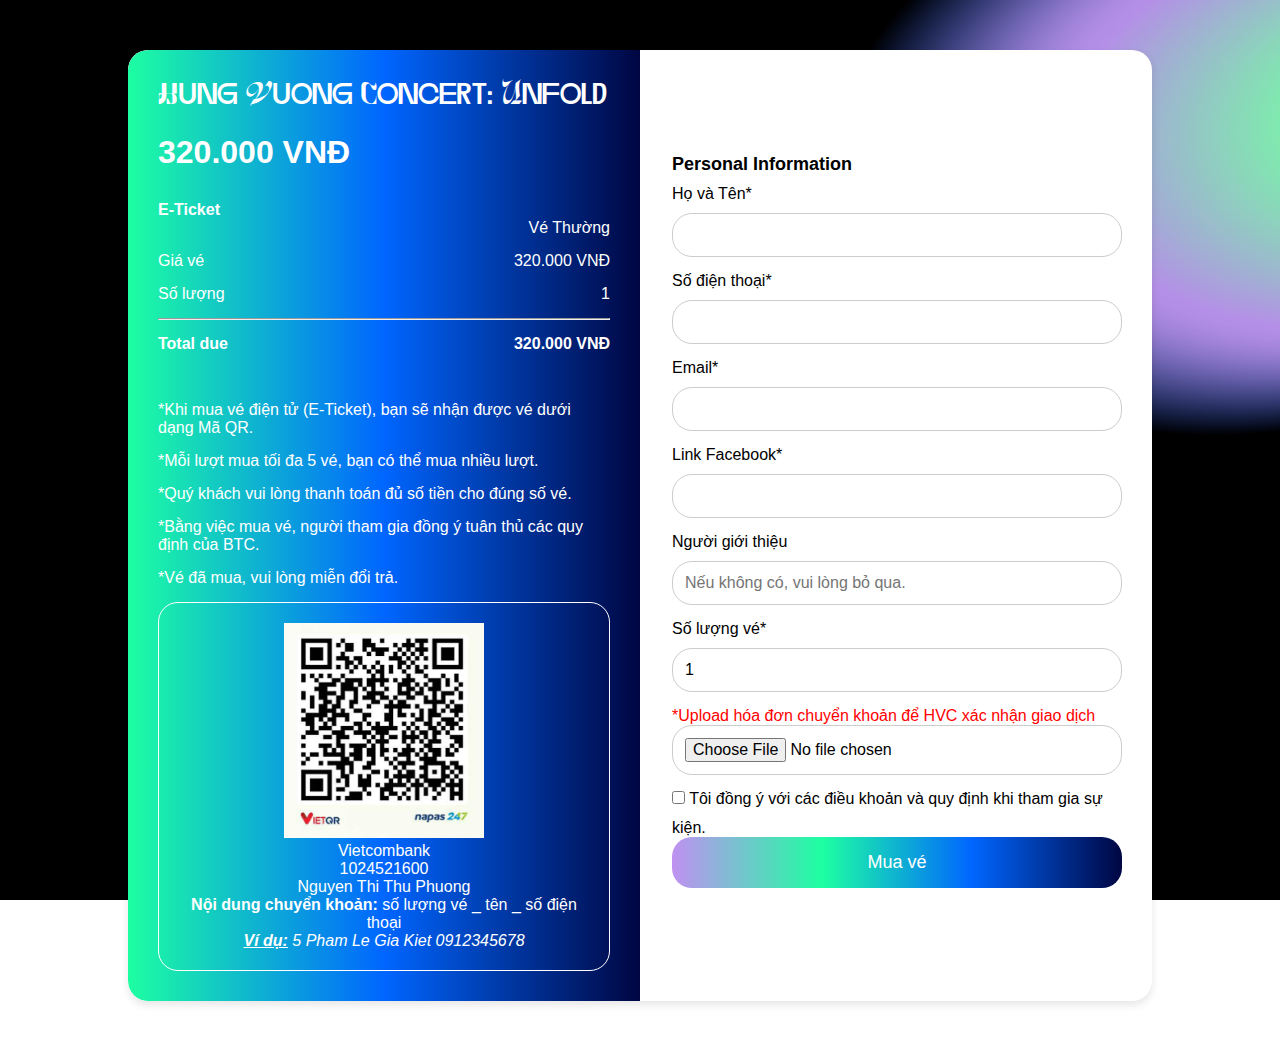
<file: eticket-form.html>
<!DOCTYPE html>
<html lang="en">

<head>
    <meta charset="UTF-8">
    <meta name="viewport" content="width=device-width, initial-scale=1.0">
    <title>E-Ticket Payment Form</title>
    <link rel="stylesheet" href="style/payment.css?v=1.0">
</head>

<body
    style="background: url('./images/kv/hvc-ticket.webp') no-repeat fixed; background-size: cover; background-position: center top; ">
    <div class="container">
        <div class="data-display">
            <h2>Hung Vuong Concert: Unfold</h2>
            <p class="amount">320.000 VNĐ</p>
            <div class="details">
                <p><strong>E-Ticket</strong><br>Vé Thường</p>
                <p>Giá vé <span id="subtotal"></span></p>
                <p>Số lượng <span id="quantity-display">1</span></p> <!-- Changed this element to display quantity -->
                <hr>
                <p class="total">Total due <span id="total-due"></span></p>
                <br>
                <p>*Khi mua vé điện tử (E-Ticket), bạn sẽ nhận được vé dưới dạng Mã QR.</p>
                <p>*Mỗi lượt mua tối đa 5 vé, bạn có thể mua nhiều lượt.
                </p>
                <p>*Quý khách vui lòng thanh toán đủ số tiền cho đúng số vé.</p>
                <p>*Bằng việc mua vé, người tham gia đồng ý tuân thủ các quy định của BTC.</p>
                <p>*Vé đã mua, vui lòng miễn đổi trả.</p>
            </div>
            <div class="banking-detail">
                <img src="./images/bankqr.webp" style="width: 200px; height: auto;">
                <p>Vietcombank</p>
                <p>1024521600</p>
                <p>Nguyen Thi Thu Phuong</p>
                <p><strong>Nội dung chuyển khoản: </strong>số lượng vé _ tên _ số điện thoại</p>
                <p><i><strong><u>Ví dụ:</u></strong> 5 Pham Le Gia Kiet 0912345678</i></p>
            </div>

        </div>

        <div class="form-section">
            <form id="form" method="POST"
                action="https://script.google.com/macros/s/AKfycbzb2C4R9DwJUEAkvFLtqO9rxmSL2OFQyjl0-v1euqJgVgpEkeU_kqGkHniMbo41opaH/exec">
                <h3>Personal Information</h3>
                <label for="customer" class="form-label">Họ và Tên*</label>
                <div class="form-group">
                    <input type="text" class="form-control" id="customer" name="Customer" placeholder="" required />
                </div>

                <label for="phone" class="form-label">Số điện thoại*</label>
                <div class="form-group">
                    <input type="text" class="form-control" id="phone" name="Phone" placeholder="" required />
                </div>

                <label for="email" class="form-label">Email*</label>
                <div class="form-group">
                    <input type="text" class="form-control" id="email" name="Email" placeholder="" required />
                </div>

                <label for="linkfb" class="form-label">Link Facebook*</label>
                <div class="form-group">
                    <input type="text" class="form-control" id="linkfb" name="linkfb" placeholder="" required />
                </div>

                <label for="referrer" class="form-label">Người giới thiệu</label>
                <div class="form-group">
                    <input type="text" class="form-control" id="referrer" name="referrer"
                        placeholder="Nếu không có, vui lòng bỏ qua." />
                </div>

                <label for="quantity" class="form-label">Số lượng vé*</label>
                <div class="form-group">
                    <input type="number" min="1" max="5" class="form-control" id="quantity" name="Quantity" value="1"
                        required />
                </div>


                <label style="color: red">*Upload hóa đơn chuyển khoản để HVC xác nhận giao dịch</label>
                <div class="form-group">
                    <input type="file" class="form-control" id="image" name="Image" accept="image/*" required />
                    <!-- <label for="image" class="custom-file-label">Upload bill chuyển khoản</label>                 -->
                </div>
                <div class="checkbox">
                    <label>
                        <input type="checkbox" required> Tôi đồng ý với các điều khoản và quy định khi tham gia sự kiện.
                    </label>
                </div>
                <button type="submit" class="pay-btn">Mua vé</button>
                <!-- <div style="color: red; margin-top: 10px;"><label for="note" class="form-label">* Quá trình hoàn tất có
                        thể sẽ mất chút thời gian</label></div> -->
            </form>
        </div>
    </div>
    <div id="popup" class="popup-overlay">
        <div class="popup-content">
            <h2>Thông báo</h2>
            <p id="popup-message"></p>
            <button id="popup-close" class="popup-close-btn">Đóng</button>
        </div>
    </div>
    <div class="popup-overlay" id="confirmation-popup">
        <div class="popup-content">
            <h2>Thông báo</h2>
            <p id="popup-cf-message"></p>
            <button class="popup-confirm-btn" id="popup-confirm-btn">Xác nhận</button>
            <button id="popup-cf-close" class="popup-close-btn">Hủy</button>
        </div>
    </div>


    <script src="./js/eticket.js"></script>


</body>

</html>
</file>
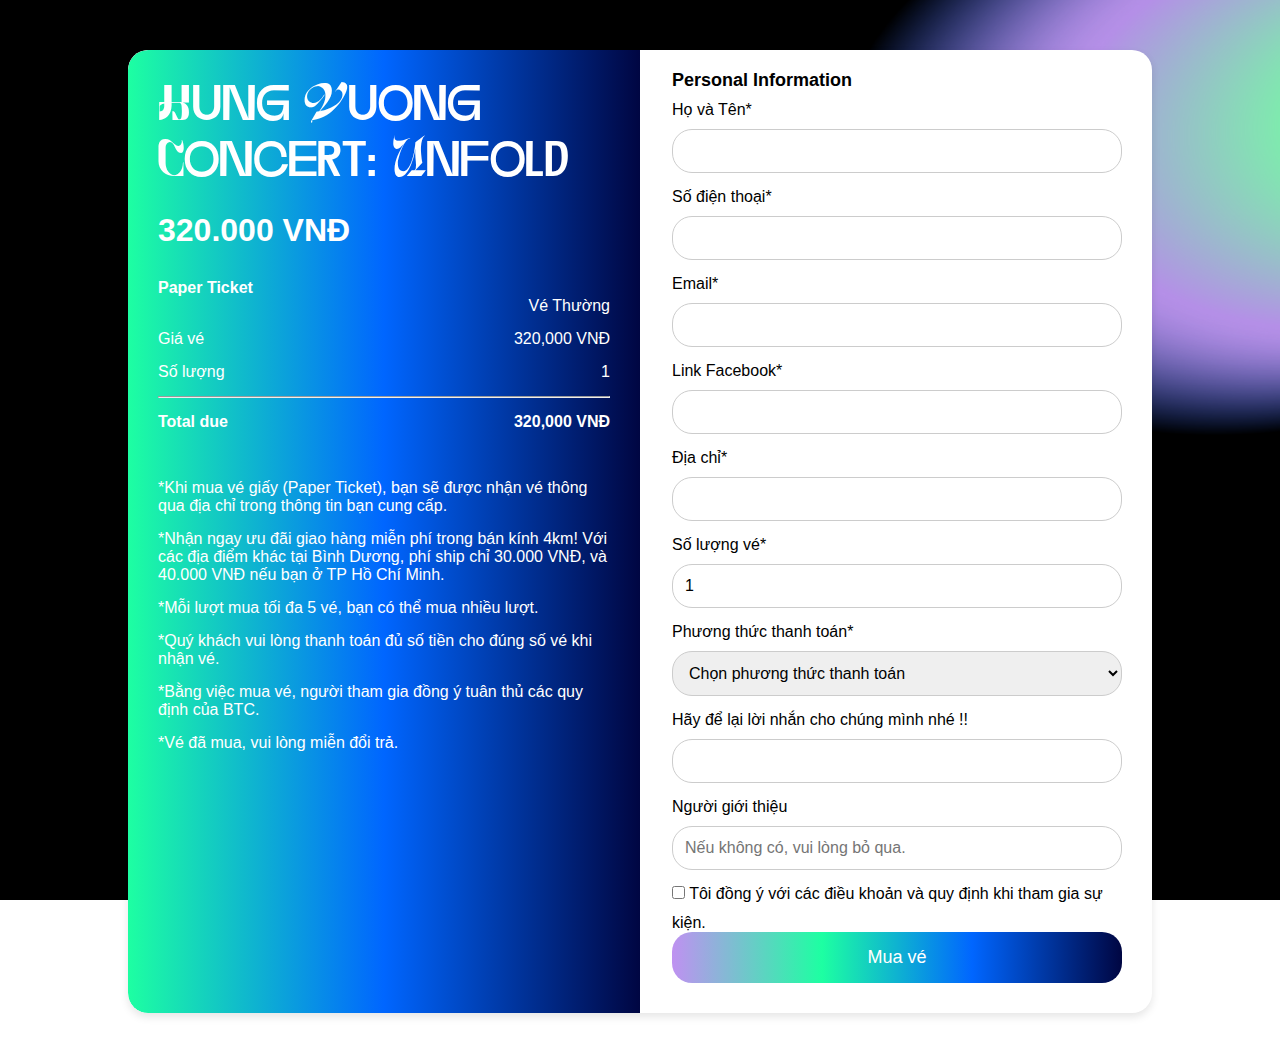
<file: paperticket-form.html>
<!DOCTYPE html>
<html lang="en">

<head>
    <meta charset="UTF-8">
    <meta name="viewport" content="width=device-width, initial-scale=1.0">
    <title>Paper Ticket Payment Form</title>
    <link rel="stylesheet" href="style/offline-payment.css">
</head>

<body
    style="background: url('./images/kv/hvc-ticket.webp') no-repeat fixed; background-size: cover; background-position: center top;">
    <div class="container">
        <div class="data-display">
            <h2>Hung Vuong Concert: Unfold</h2>
            <p class="amount">320.000 VNĐ</p>
            <div class="details">
                <p><strong>Paper Ticket</strong><br>Vé Thường</p>
                <p>Giá vé <span id="subtotal">320.000 VNĐ</span></p>
                <p>Số lượng <span id="quantity-display">1</span></p> <!-- Changed this element to display quantity -->
                <hr>
                <p class="total">Total due <span id="total-due">320.000 VNĐ</span></p>
                <br>
                <p>*Khi mua vé giấy (Paper Ticket), bạn sẽ được nhận vé thông qua địa chỉ trong thông tin bạn cung cấp.
                </p>
                <p>*Nhận ngay ưu đãi giao hàng miễn phí trong bán kính 4km! Với các địa điểm khác tại Bình Dương, phí ship chỉ 30.000 VNĐ, và 40.000 VNĐ nếu bạn ở TP Hồ Chí Minh.  
                </p>
                <p>*Mỗi lượt mua tối đa 5 vé, bạn có thể mua nhiều lượt.
                </p>
                <p>*Quý khách vui lòng thanh toán đủ số tiền cho đúng số vé khi nhận vé.</p>
                <p>*Bằng việc mua vé, người tham gia đồng ý tuân thủ các quy định của BTC.</p>
                <p>*Vé đã mua, vui lòng miễn đổi trả.</p>
            </div>
            <div class="banking-detail" id="banking-detail" style="display: none;">
                <img src="./images/bankqr.webp" style="width: 200px; height: auto;">
                <p>Vietcombank</p>
                <p>1024521600</p>
                <p>Nguyen Thi Thu Phuong</p>
                <p><strong>Nội dung chuyển khoản: </strong>số lượng vé _ tên _ số điện thoại</p>
                <p><i><strong><u>Ví dụ:</u></strong> 5 Pham Le Gia Kiet 0912345678</i></p>
            </div>
        </div>

        <div class="form-section">
            <form id="form" method="POST"
                action="https://script.google.com/macros/s/AKfycbyduyPbOa8i3HofuEL_z7jwBjQh0jcfTozcFF0GmZ_Vxe37-rS-eQSLWWP-umzilD5y/exec">
                <h3>Personal Information</h3>
                <label for="customer" class="form-label">Họ và Tên*</label>
                <div class="form-group">
                    <input type="text" class="form-control" id="customer" name="Customer" placeholder="" required />
                </div>

                <label for="phone" class="form-label">Số điện thoại*</label>
                <div class="form-group">
                    <input type="text" class="form-control" id="phone" name="Phone" placeholder="" required />
                </div>

                <label for="email" class="form-label">Email*</label>
                <div class="form-group">
                    <input type="text" class="form-control" id="email" name="Email" placeholder="" required />
                </div>

                <label for="linkfb" class="form-label">Link Facebook*</label>
                <div class="form-group">
                    <input type="text" class="form-control" id="linkfb" name="linkfb" placeholder="" required />
                </div>

                <label for="address" class="form-label">Địa chỉ*</label>
                <div class="form-group">
                    <input type="text" class="form-control" id="address" name="Address" placeholder="" required />
                </div>

                <label for="quantity" class="form-label">Số lượng vé*</label>
                <div class="form-group">
                    <input type="number" min="1" max="5" class="form-control" id="quantity" name="Quantity" value="1"
                        required />
                </div>

                <label for="payment-method" class="form-label">Phương thức thanh toán*</label>
                <div class="form-group">
                    <select id="payment-method" name="PaymentMethod" class="form-control" required>
                        <option value="" disabled selected>Chọn phương thức thanh toán</option>
                        <option value="transfer">Chuyển khoản</option>
                        <option value="cash-on-delivery">Thanh toán khi nhận hàng</option>
                    </select>
                </div>

                <div id="transfer-section" style="display: none;">
                    <label style="color: red">*Upload hóa đơn chuyển khoản để HVC xác nhận giao dịch</label>
                    <div class="form-group">
                        <input type="file" class="form-control" id="image" name="Image" accept="image/*" />
                    </div>
                </div>


                <label for="note" class="form-label">Hãy để lại lời nhắn cho chúng mình nhé !!</label>
                <div class="form-group">
                    <input type="text" class="form-control" id="note" name="Note" placeholder="" />
                </div>

                <label for="referrer" class="form-label">Người giới thiệu</label>
                <div class="form-group">
                    <input type="text" class="form-control" id="referrer" name="referrer"
                        placeholder="Nếu không có, vui lòng bỏ qua." />
                </div>
                <input type="hidden" id="time" name="Time">

                <div class="checkbox">
                    <label>
                        <input type="checkbox" required> Tôi đồng ý với các điều khoản và quy định khi tham gia sự kiện.
                    </label>
                </div>
                <button type="submit" class="pay-btn">Mua vé</button>
                <!-- <div style="color: red; margin-top: 10px;"><label for="note" class="form-label">* Quá trình hoàn tất có
                        thể sẽ mất chút thời gian</label></div> -->
            </form>
        </div>
    </div>
    <div id="popup" class="popup-overlay">
        <div class="popup-content">
            <h2>Thông báo</h2>
            <p id="popup-message"></p>
            <button id="popup-close" class="popup-close-btn">Đóng</button>
        </div>
    </div>
    <div class="popup-overlay" id="confirmation-popup">
        <div class="popup-content">
            <h2>Thông báo</h2>
            <p id="popup-cf-message"></p>
            <button class="popup-confirm-btn" id="popup-confirm-btn">Xác nhận</button>
            <button id="popup-cf-close" class="popup-close-btn">Hủy</button>
        </div>
    </div>

    <script src="./js/paperticket.js"></script>

</body>

</html>
</file>
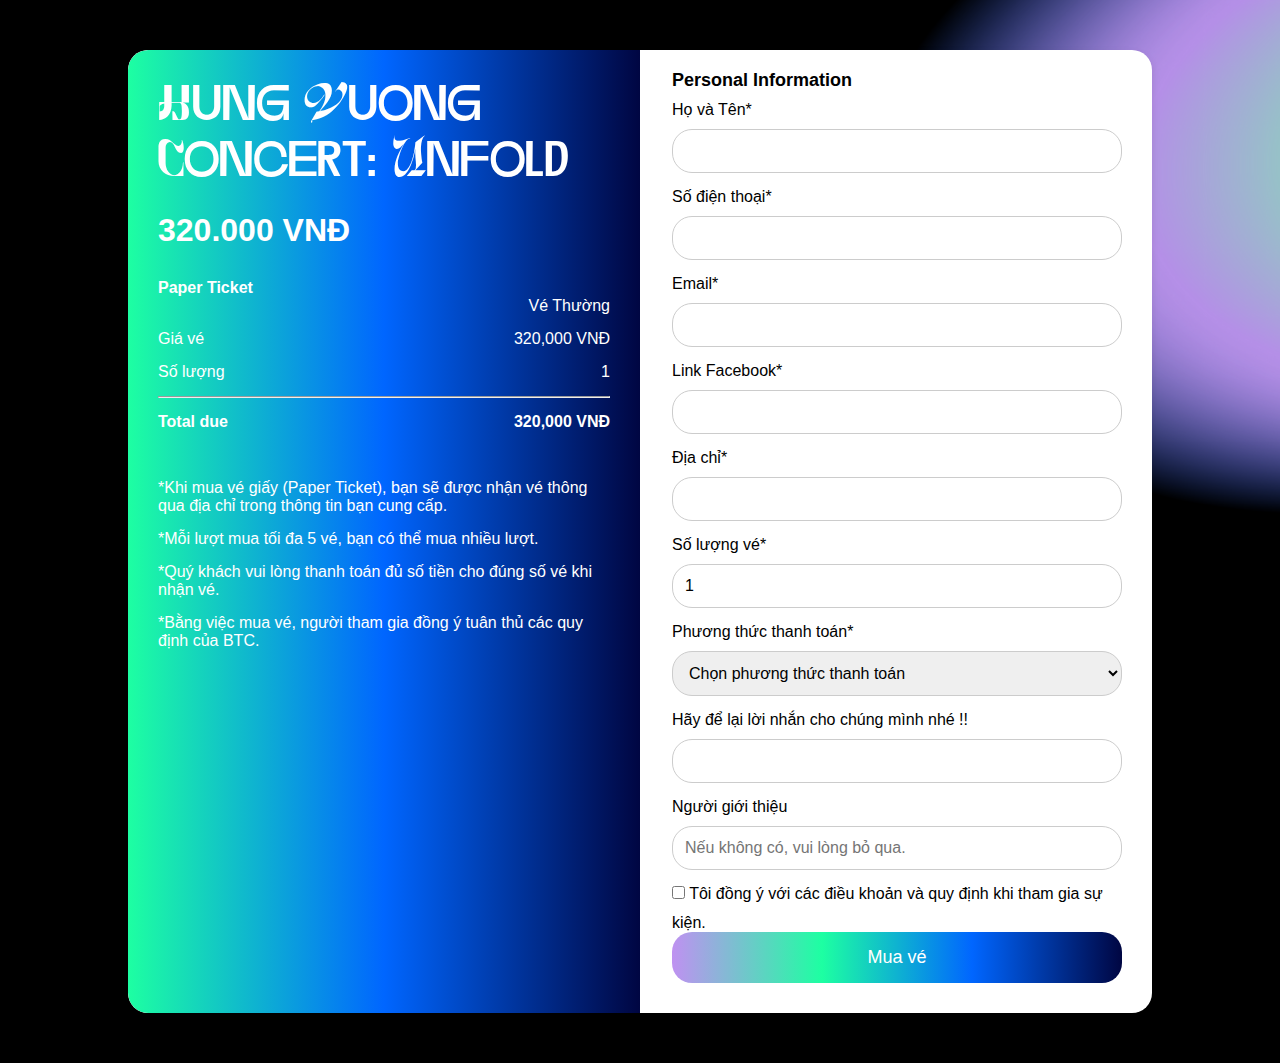
<file: paymnet-offline.html>
<!DOCTYPE html>
<html lang="en">

<head>
    <meta charset="UTF-8">
    <meta name="viewport" content="width=device-width, initial-scale=1.0">
    <title>Payment Form</title>
    <link rel="stylesheet" href="style/offline-payment.css">
</head>

<body
    style="background: url('./images/kv/hvc-ticket.webp') no-repeat ; background-size: cover; background-position: center top;">
    <div class="container">
        <div class="data-display">
            <h2>Hung Vuong Concert: Unfold</h2>
            <p class="amount">320.000 VNĐ</p>
            <div class="details">
                <p><strong>Paper Ticket</strong><br>Vé Thường</p>
                <p>Giá vé <span id="subtotal">320.000 VNĐ</span></p>
                <p>Số lượng <span id="quantity-display">1</span></p> <!-- Changed this element to display quantity -->
                <hr>
                <p class="total">Total due <span id="total-due">320.000 VNĐ</span></p>
                <br>
                <p>*Khi mua vé giấy (Paper Ticket), bạn sẽ được nhận vé thông qua địa chỉ trong thông tin bạn cung cấp.
                </p>
                <p>*Mỗi lượt mua tối đa 5 vé, bạn có thể mua nhiều lượt.
                </p>
                <p>*Quý khách vui lòng thanh toán đủ số tiền cho đúng số vé khi nhận vé.</p>
                <p>*Bằng việc mua vé, người tham gia đồng ý tuân thủ các quy định của BTC.</p>
            </div>
            <div class="banking-detail" id="banking-detail" style="display: none;">
                <img src="./images/bankqr.webp" style="width: 200px; height: auto;">
                <p>Vietcombank</p>
                <p>1024521600</p>
                <p>Nguyen Thi Thu Phuong</p>
                <p><strong>Nội dung chuyển khoản: </strong>số lượng vé _ tên _ số điện thoại</p>
                <p><i><strong><u>Ví dụ:</u></strong> 5 Pham Le Gia Kiet 0983301103</i></p>
            </div>
        </div>

        <div class="form-section">
            <form id="form" method="POST"
                action="https://script.google.com/macros/s/AKfycbyduyPbOa8i3HofuEL_z7jwBjQh0jcfTozcFF0GmZ_Vxe37-rS-eQSLWWP-umzilD5y/exec">
                <h3>Personal Information</h3>
                <label for="customer" class="form-label">Họ và Tên*</label>
                <div class="form-group">
                    <input type="text" class="form-control" id="customer" name="Customer" placeholder="" required />
                </div>

                <label for="phone" class="form-label">Số điện thoại*</label>
                <div class="form-group">
                    <input type="text" class="form-control" id="phone" name="Phone" placeholder="" required />
                </div>

                <label for="email" class="form-label">Email*</label>
                <div class="form-group">
                    <input type="text" class="form-control" id="email" name="Email" placeholder="" required />
                </div>

                <label for="linkfb" class="form-label">Link Facebook*</label>
                <div class="form-group">
                    <input type="text" class="form-control" id="linkfb" name="linkfb" placeholder="" required />
                </div>

                <label for="address" class="form-label">Địa chỉ*</label>
                <div class="form-group">
                    <input type="text" class="form-control" id="address" name="Address" placeholder="" required />
                </div>

                <label for="quantity" class="form-label">Số lượng vé*</label>
                <div class="form-group">
                    <input type="number" min="1" max="5" class="form-control" id="quantity" name="Quantity" value="1"
                        required />
                </div>

                <label for="payment-method" class="form-label">Phương thức thanh toán*</label>
                <div class="form-group">
                    <select id="payment-method" name="PaymentMethod" class="form-control" required>
                        <option value="" disabled selected>Chọn phương thức thanh toán</option>
                        <option value="transfer">Chuyển khoản</option>
                        <option value="cash-on-delivery">Thanh toán khi nhận hàng</option>
                    </select>
                </div>

                <div id="transfer-section" style="display: none;">
                    <label style="color: red">*Upload hóa đơn chuyển khoản để HVC xác nhận giao dịch</label>
                    <div class="form-group">
                        <input type="file" class="form-control" id="image" name="Image" accept="image/*" />
                    </div>
                </div>


                <label for="note" class="form-label">Hãy để lại lời nhắn cho chúng mình nhé !!</label>
                <div class="form-group">
                    <input type="text" class="form-control" id="note" name="Note" placeholder="" />
                </div>

                <label for="referrer" class="form-label">Người giới thiệu</label>
                <div class="form-group">
                    <input type="text" class="form-control" id="referrer" name="referrer" placeholder="Nếu không có, vui lòng bỏ qua." />
                </div>


                <div class="checkbox">
                    <label>
                        <input type="checkbox" required> Tôi đồng ý với các điều khoản và quy định khi tham gia sự kiện.
                    </label>
                </div>
                <button type="submit" class="pay-btn">Mua vé</button>
                <!-- <div style="color: red; margin-top: 10px;"><label for="note" class="form-label">* Quá trình hoàn tất có
                        thể sẽ mất chút thời gian</label></div> -->
            </form>
        </div>
    </div>
    <div id="popup" class="popup-overlay">
        <div class="popup-content">
            <h2>Thông báo</h2>
            <p id="popup-message"></p>
            <button id="popup-close" class="popup-close-btn">Đóng</button>
        </div>
    </div>
    <div class="popup-overlay" id="confirmation-popup">
        <div class="popup-content">
            <h2>Thông báo</h2>
            <p id="popup-cf-message"></p>
            <button class="popup-confirm-btn" id="popup-confirm-btn">Xác nhận</button>
            <button id="popup-cf-close" class="popup-close-btn">Hủy</button>
        </div>
    </div>

    <script>
        const quantityInput = document.getElementById("quantity");
        const totalDueElement = document.getElementById("total-due");
        const subtotalElement = document.getElementById("subtotal");
        const quantityDisplayElement = document.getElementById("quantity-display");

        const ticketPrice = 320000; // Giá vé

        function updateTotalDue() {
            const quantity = parseInt(quantityInput.value);
            const subtotal = ticketPrice * quantity;
            const totalDue = subtotal;

            // Update the displayed values
            subtotalElement.textContent = `${subtotal.toLocaleString()} VNĐ`;
            totalDueElement.textContent = `${totalDue.toLocaleString()} VNĐ`;
            quantityDisplayElement.textContent = quantity; // Update quantity display
        }

        // Listen for quantity changes
        quantityInput.addEventListener("input", updateTotalDue);

        // Initialize the total due on page load
        updateTotalDue();

        function showConfirmedPopup(message) {
            return new Promise((resolve) => {
                const popupOverlay = document.getElementById("confirmation-popup");
                const popupMessage = document.getElementById("popup-cf-message");
                const popupConfirmBtn = document.getElementById("popup-confirm-btn");
                const popupCloseBtn = document.getElementById("popup-cf-close");

                popupMessage.textContent = message;
                popupOverlay.style.display = 'flex';

                popupConfirmBtn.onclick = function () {
                    resolve('confirmed');
                    popupOverlay.style.display = 'none';
                };

                popupCloseBtn.onclick = function () {
                    resolve('canceled');
                    popupOverlay.style.display = 'none';
                };
            });
        }

        // payment method
        const paymentMethodSelect = document.getElementById("payment-method");
        const transferSection = document.getElementById("transfer-section");
        const bankingDetail = document.getElementById("banking-detail");

        paymentMethodSelect.addEventListener("change", function () {
            if (this.value === "transfer") {
                transferSection.style.display = "block";
                bankingDetail.style.display = "block";
                document.getElementById("image").required = true;
            } else {
                transferSection.style.display = "none";
                bankingDetail.style.display = "none";
                document.getElementById("image").required = false;
            }
        });

        document.getElementById('form').onsubmit = async function (event) {
            event.preventDefault(); // Prevent default form submission
            console.log("Submit button clicked");
            const customer = document.getElementById('customer').value;
            const phone = document.getElementById('phone').value;
            const email = document.getElementById('email').value;
            const linkfb = document.getElementById('linkfb').value;
            const address = document.getElementById('address').value;
            const quantity = parseInt(document.getElementById('quantity').value, 10);
            const type = document.getElementById('payment-method').value;
            const imageFile = document.getElementById('image') ? document.getElementById('image').files[0] : null;
            const imgbbApiKey = "720f1453f14c2cc6ba0b68214720705f";
            const note = document.getElementById('note').value;
            const referrer = document.getElementById('referrer') ? document.getElementById('referrer').value : '';
            const url = this.action;

            // Validation for phone number (must be 10 digits)
            const phoneRegex = /^[0-9]{10}$/;
            if (!phoneRegex.test(phone)) {
                showPopup("Số điện thoại bao gồm 10 ký tự");
                return;
            }

            // Validation for quantity (must be between 1 and 5)
            if (quantity <= 0 || quantity > 5) {
                showPopup("Bạn chỉ được mua tối đa 5 vé.");
                return;
            }

            if (!customer || !phone || !email || !address || quantity <= 0) {
                showPopup("Vui lòng điền đầy đủ thông tin.");
                return;
            }

            const emailRegex = /^[^\s@]+@[^\s@]+\.[^\s@]+$/;
            if (!emailRegex.test(email)) {
                showPopup("Vui lòng nhập email hợp lệ.");
                return;
            }


            // Calculate total price
            const totalPrice = ticketPrice * quantity;
            const formattedPrice = totalPrice.toLocaleString('vi-VN');  // Định dạng số theo cách Việt Nam (có dấu chấm)
            const message = `Bạn xác nhận thanh toán: ${formattedPrice}đ. Bạn có muốn tiếp tục?`;

            const result = await showConfirmedPopup(message); // Wait until user confirms

            if (result === 'confirmed') {
                if (type === 'transfer') {
                    if (imageFile) {
                        const formData = new FormData();
                        formData.append("Customer", customer);
                        formData.append("Phone", phone);
                        formData.append("Email", email);
                        formData.append("Facebook", linkfb);
                        formData.append("Address", address);
                        formData.append("Quantity", quantity);
                        formData.append("Type", type);
                        formData.append("image", imageFile);
                        formData.append("Note", note);
                        formData.append("Referrer", referrer);

                        console.log("Nội dung FormData:");
                        for (const pair of formData.entries()) {
                            console.log(pair[0] + ": " + pair[1]);
                        }

                        const loadingMessage = `
                                            <p>Đang chờ hệ thống xử lý...</p>
                                            <p>(Có thể mất 5 - 10s)</p>
                                            <img src="./images/loading.gif" alt="Success GIF" style="max-width: 100%; max-height: 100px; object-fit: contain;" />
                                    `;
                        showPopup(loadingMessage, true, true);

                        try {
                            // Upload image to imgbb
                            const imgbbResponse = await fetch(`https://api.imgbb.com/1/upload?key=${imgbbApiKey}`, {
                                method: "POST",
                                body: formData
                            });

                            const imgbbData = await imgbbResponse.json();

                            if (imgbbData.success) {
                                const imageUrl = imgbbData.data.url;
                                formData.append("Image", imageUrl);

                                // Submit form data
                                await fetch(url, {
                                    method: 'POST',
                                    body: formData
                                })
                                    .then(response => response.json())
                                    .then(result => {
                                        console.log(result);
                                        const successMessage = `
                                            <p>Bạn đã đặt vé thành công!</p>
                                            <img src="./images/success.gif" alt="Success GIF" style="max-width: 100%; max-height: 100px; object-fit: contain;" />
                                    `;
                                        showPopup(successMessage, true, true);
                                        setTimeout(() => {
                                            window.location.href = `thanks.html?customer=${encodeURIComponent(customer)}&email=${encodeURIComponent(email)}&phone=${encodeURIComponent(phone)}&quantity=${encodeURIComponent(quantity)}`;
                                        }, 3000);
                                    })
                                    .catch(error => {
                                        console.error('Error:', error);
                                        showPopup('Error submitting data.');
                                    });

                                document.getElementById('form').reset();
                            } else {
                                showPopup("Failed to upload image to imgbb.");
                            }
                        } catch (error) {
                            console.error("Error uploading image:", error);
                            showPopup("Error uploading image to imgbb.");
                        }
                    } else {
                        showPopup("Please select an image to upload.");
                    }
                } else {
                    const formData = new FormData();
                    formData.append("Customer", customer);
                    formData.append("Phone", phone);
                    formData.append("Email", email);
                    formData.append("Facebook", linkfb);
                    formData.append("Address", address);
                    formData.append("Quantity", quantity);
                    formData.append("Type", type);
                    formData.append("image", imageFile);
                    formData.append("Note", note);
                    formData.append("Referrer", referrer);

                    const loadingMessage = `
                                            <p>Đang chờ hệ thống xử lý...</p>
                                            <p>(Có thể mất 5 - 10s)</p>
                                            <img src="./images/loading.gif" alt="Success GIF" style="max-width: 100%; max-height: 100px; object-fit: contain;" />
                                    `;
                    showPopup(loadingMessage, true, true);

                    await fetch(url, {
                        method: 'POST',
                        body: formData
                    })
                        .then(response => response.json())
                        .then(result => {
                            console.log(result);
                            const successMessage = `
                <p>Bạn đã đặt vé thành công!</p>
                <img src="./images/success.gif" alt="Success GIF" style="max-width: 100%; max-height: 100px; object-fit: contain;" />
            `;
                            showPopup(successMessage, true, true);
                            setTimeout(() => {
                                window.location.href = `thanks.html?customer=${encodeURIComponent(customer)}&email=${encodeURIComponent(email)}&phone=${encodeURIComponent(phone)}&quantity=${encodeURIComponent(quantity)}`;
                            }, 3000);
                        })
                        .catch(error => {
                            console.error('Error:', error);
                            showPopup('Error submitting data.');
                        });

                    document.getElementById('form').reset();
                }
            }
        };


        function showPopup(message, isHtml = false, hideCloseButton = false) {
            const popup = document.getElementById("popup");
            const popupMessage = document.getElementById("popup-message");
            const popupCloseButton = document.getElementById("popup-close");

            if (isHtml) {
                popupMessage.innerHTML = message;
            } else {
                popupMessage.textContent = message;
            }

            if (hideCloseButton) {
                popupCloseButton.style.display = "none";
            }

            popup.style.display = "flex";
        }

        function closePopup() {
            const popup = document.getElementById("popup");
            popup.style.display = "none";
        }


        document.getElementById("popup-close").addEventListener("click", closePopup);
    </script>
</body>

</html>
</file>
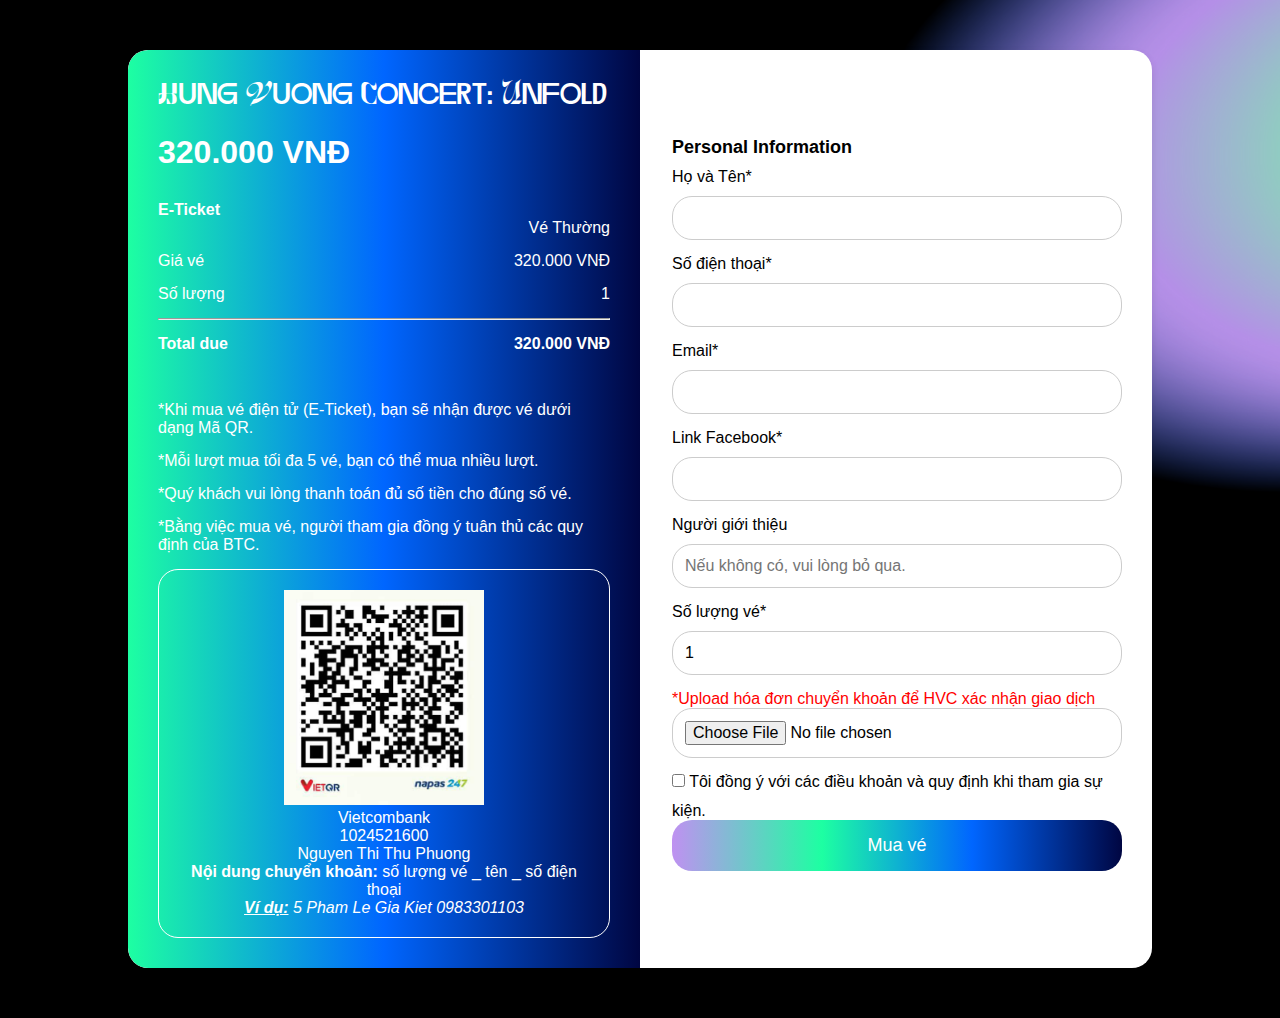
<file: paymnet.html>
<!DOCTYPE html>
<html lang="en">

<head>
    <meta charset="UTF-8">
    <meta name="viewport" content="width=device-width, initial-scale=1.0">
    <title>Payment Form</title>
    <link rel="stylesheet" href="style/payment.css?v=1.0">
</head>

<body
    style="background: url('./images/kv/hvc-ticket.webp') no-repeat ; background-size: cover; background-position: center top; ">
    <div class="container">
        <div class="data-display">
            <h2>Hung Vuong Concert: Unfold</h2>
            <p class="amount">320.000 VNĐ</p>
            <div class="details">
                <p><strong>E-Ticket</strong><br>Vé Thường</p>
                <p>Giá vé <span id="subtotal"></span></p>
                <p>Số lượng <span id="quantity-display">1</span></p> <!-- Changed this element to display quantity -->
                <hr>
                <p class="total">Total due <span id="total-due"></span></p>
                <br>
                <p>*Khi mua vé điện tử (E-Ticket), bạn sẽ nhận được vé dưới dạng Mã QR.</p>
                <p>*Mỗi lượt mua tối đa 5 vé, bạn có thể mua nhiều lượt.
                </p>
                <p>*Quý khách vui lòng thanh toán đủ số tiền cho đúng số vé.</p>
                <p>*Bằng việc mua vé, người tham gia đồng ý tuân thủ các quy định của BTC.</p>
            </div>
            <div class="banking-detail">
                <img src="./images/bankqr.webp" style="width: 200px; height: auto;">
                <p>Vietcombank</p>
                <p>1024521600</p>
                <p>Nguyen Thi Thu Phuong</p>
                <p><strong>Nội dung chuyển khoản: </strong>số lượng vé _ tên _ số điện thoại</p>
                <p><i><strong><u>Ví dụ:</u></strong> 5 Pham Le Gia Kiet 0983301103</i></p>
            </div>
            
        </div>

        <div class="form-section">
            <form id="form" method="POST"
                action="https://script.google.com/macros/s/AKfycbzb2C4R9DwJUEAkvFLtqO9rxmSL2OFQyjl0-v1euqJgVgpEkeU_kqGkHniMbo41opaH/exec">
                <h3>Personal Information</h3>
                <label for="customer" class="form-label">Họ và Tên*</label>
                <div class="form-group">
                    <input type="text" class="form-control" id="customer" name="Customer" placeholder="" required />
                </div>

                <label for="phone" class="form-label">Số điện thoại*</label>
                <div class="form-group">
                    <input type="text" class="form-control" id="phone" name="Phone" placeholder="" required />
                </div>

                <label for="email" class="form-label">Email*</label>
                <div class="form-group">
                    <input type="text" class="form-control" id="email" name="Email" placeholder="" required />
                </div>

                <label for="linkfb" class="form-label">Link Facebook*</label>
                <div class="form-group">
                    <input type="text" class="form-control" id="linkfb" name="linkfb" placeholder="" required />
                </div>

                <label for="referrer" class="form-label">Người giới thiệu</label>
                <div class="form-group">
                    <input type="text" class="form-control" id="referrer" name="referrer" placeholder="Nếu không có, vui lòng bỏ qua." />
                </div>

                <label for="quantity" class="form-label">Số lượng vé*</label>
                <div class="form-group">
                    <input type="number" min="1" max="5" class="form-control" id="quantity" name="Quantity" value="1"
                        required />
                </div>


                <label style="color: red">*Upload hóa đơn chuyển khoản để HVC xác nhận giao dịch</label>
                <div class="form-group">
                    <input type="file" class="form-control" id="image" name="Image" accept="image/*" required />
                    <!-- <label for="image" class="custom-file-label">Upload bill chuyển khoản</label>                 -->
                </div>
                <div class="checkbox">
                    <label>
                        <input type="checkbox" required> Tôi đồng ý với các điều khoản và quy định khi tham gia sự kiện.
                    </label>
                </div>
                <button type="submit" class="pay-btn">Mua vé</button>
                <!-- <div style="color: red; margin-top: 10px;"><label for="note" class="form-label">* Quá trình hoàn tất có
                        thể sẽ mất chút thời gian</label></div> -->
            </form>
        </div>
    </div>
    <div id="popup" class="popup-overlay">
        <div class="popup-content">
            <h2>Thông báo</h2>
            <p id="popup-message"></p>
            <button id="popup-close" class="popup-close-btn">Đóng</button>
        </div>
    </div>
    <div class="popup-overlay" id="confirmation-popup">
        <div class="popup-content">
            <h2>Thông báo</h2>
            <p id="popup-cf-message"></p>
            <button class="popup-confirm-btn" id="popup-confirm-btn">Xác nhận</button>
            <button id="popup-cf-close" class="popup-close-btn">Hủy</button>
        </div>
    </div>


    <script>
        const quantityInput = document.getElementById("quantity");
        const totalDueElement = document.getElementById("total-due");
        const subtotalElement = document.getElementById("subtotal");
        const quantityDisplayElement = document.getElementById("quantity-display");

        const ticketPrice = 320000;
        const vatRate = 0.27;

        function updateTotalDue() {
            const quantity = parseInt(quantityInput.value);
            const subtotal = ticketPrice * quantity;
            const totalDue = subtotal;

            // Update the displayed values
            const formattedPrice1 = subtotal.toLocaleString('vi-VN');  // Định dạng số theo cách Việt Nam (có dấu chấm)
            const formattedPrice2 = totalDue.toLocaleString('vi-VN');  // Định dạng số theo cách Việt Nam (có dấu chấm)

            subtotalElement.textContent = `${formattedPrice1} VNĐ`;
            totalDueElement.textContent = `${formattedPrice2} VNĐ`;
            quantityDisplayElement.textContent = quantity; // Update quantity display
        }

        // Listen for quantity changes
        quantityInput.addEventListener("input", updateTotalDue);

        // Initialize the total due on page load
        updateTotalDue();

        function showConfirmedPopup(message) {
            return new Promise((resolve) => {
                const popupOverlay = document.getElementById("confirmation-popup");
                const popupMessage = document.getElementById("popup-cf-message");
                const popupConfirmBtn = document.getElementById("popup-confirm-btn");
                const popupCloseBtn = document.getElementById("popup-cf-close");

                popupMessage.textContent = message;
                popupOverlay.style.display = 'flex';

                popupConfirmBtn.onclick = function () {
                    resolve('confirmed');
                    popupOverlay.style.display = 'none';
                };

                popupCloseBtn.onclick = function () {
                    resolve('canceled');
                    popupOverlay.style.display = 'none';
                };
            });
        }

        document.getElementById('form').onsubmit = async function (event) {
            event.preventDefault(); // Prevent default form submission

            const customer = document.getElementById('customer').value;
            const phone = document.getElementById('phone').value;
            const email = document.getElementById('email').value;
            const linkfb = document.getElementById('linkfb').value;
            const referrer = document.getElementById('referrer') ? document.getElementById('referrer').value : '';
            const quantity = parseInt(document.getElementById('quantity').value, 10);
            // const note = document.getElementById('note') ? document.getElementById('note').value : '';
            const imageFile = document.getElementById('image') ? document.getElementById('image').files[0] : null;
            const imgbbApiKey = "720f1453f14c2cc6ba0b68214720705f";
            const url = this.action;

            // Validation for phone number (must be 10 digits)
            const phoneRegex = /^[0-9]{10}$/;
            if (!phoneRegex.test(phone)) {
                showPopup("Số điện thoại bao gồm 10 ký tự");
                return;
            }

            // Validation for quantity (must be between 1 and 5)
            if (quantity <= 0 || quantity > 5) {
                showPopup("Bạn chỉ được mua tôi đa 5 vé.");
                return;
            }

            // Calculate total price
            // const totalPrice = ticketPrice * quantity;
            // const confirmSubmission = confirm(`Bạn xác nhận thanh toán: ${totalPrice.toFixed(3)} VNĐ. Bạn có muốn tiếp tục ?`);
            // if (!confirmSubmission) return;

            if (!customer || !phone || !email || !linkfb || quantity <= 0) {
                showPopup("Vui lòng điền đầy đủ thông tin.");
                return;
            }

            const emailRegex = /^[^\s@]+@[^\s@]+\.[^\s@]+$/;
            if (!emailRegex.test(email)) {
                showPopup("Vui lòng nhập email hợp lệ.");
                return;
            }

            const totalPrice = ticketPrice * quantity;
            const formattedPrice = totalPrice.toLocaleString('vi-VN');  
            const message = `Bạn xác nhận thanh toán: ${formattedPrice}đ. Bạn có muốn tiếp tục?`;
            const result = await showConfirmedPopup(message); 

            if (result === 'confirmed') {
                if (imageFile) {
                    const formData = new FormData();
                    formData.append("Customer", customer);
                    formData.append("Phone", phone);
                    formData.append("Email", email);
                    formData.append("Facebook", linkfb);
                    formData.append("Quantity", quantity);
                    formData.append("Referrer", referrer);
                    // formData.append("Note", note);
                    formData.append("image", imageFile);
                    
                    const loadingMessage = `
                                            <p>Đang chờ hệ thống xử lý...</p>
                                            <p>(Có thể mất 5 - 10s)</p>
                                            <img src="./images/loading.gif" alt="Success GIF" style="max-width: 100%; max-height: 100px; object-fit: contain;" />
                                    `;
                    showPopup(loadingMessage, true, true);

                    try {
                        // Upload image to imgbb
                        const imgbbResponse = await fetch(`https://api.imgbb.com/1/upload?key=${imgbbApiKey}`, {
                            method: "POST",
                            body: formData
                        });

                        const imgbbData = await imgbbResponse.json();

                        if (imgbbData.success) {
                            const imageUrl = imgbbData.data.url;
                            formData.append("Image", imageUrl);

                            // Submit form data
                            await fetch(url, {
                                method: 'POST',
                                body: formData
                            })
                                .then(response => response.json())
                                .then(result => {
                                    console.log(result);
                                    const successMessage = `
                                            <p>Bạn đã đặt vé thành công!</p>
                                            <img src="./images/success.gif" alt="Success GIF" style="max-width: 100%; max-height: 100px; object-fit: contain;" />
                                    `;
                                    showPopup(successMessage, true, true);
                                    setTimeout(() => {
                                        window.location.href = `thanks.html?customer=${encodeURIComponent(customer)}&email=${encodeURIComponent(email)}&phone=${encodeURIComponent(phone)}&quantity=${encodeURIComponent(quantity)}`;
                                    }, 3000);
                                })
                                .catch(error => {
                                    console.error('Error:', error);
                                    showPopup('Error submitting data.');
                                });

                            document.getElementById('form').reset();
                        } else {
                            showPopup("Failed to upload image to imgbb.");
                        }
                    } catch (error) {
                        console.error("Error uploading image:", error);
                        showPopup("Error uploading image to imgbb.");
                    }
                } else {
                    showPopup("Please select an image to upload.");
                }
            }
        };


        function showPopup(message, isHtml = false, hideCloseButton = false) {
            const popup = document.getElementById("popup");
            const popupMessage = document.getElementById("popup-message");
            const popupCloseButton = document.getElementById("popup-close");

            if (isHtml) {
                popupMessage.innerHTML = message; 
            } else {
                popupMessage.textContent = message; 
            }

            if (hideCloseButton) {
                popupCloseButton.style.display = "none"; 
            } 

            popup.style.display = "flex";
        }


        function closePopup() {
            const popup = document.getElementById("popup");
            popup.style.display = "none";
        }

        document.getElementById("popup-close").addEventListener("click", closePopup);


    </script>

</body>

</html>
</file>
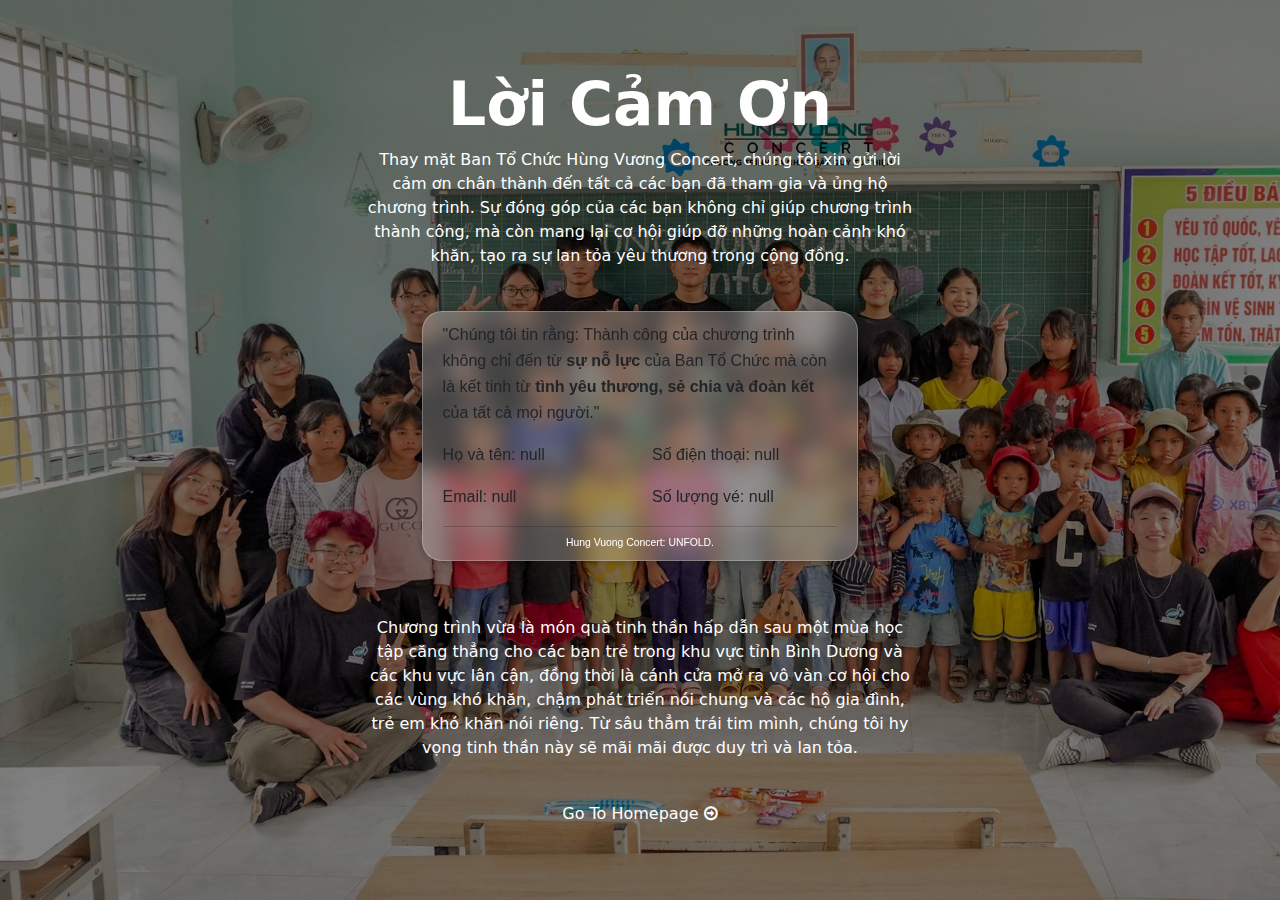
<file: thanks.html>
<!DOCTYPE html>
<html lang="en">

<head>
    <meta charset="UTF-8">
    <meta name="viewport" content="width=device-width, initial-scale=1.0">
    <link href="https://cdn.jsdelivr.net/npm/bootstrap@5.0.2/dist/css/bootstrap.min.css" rel="stylesheet">
    <link rel="stylesheet" type="text/css" href="style/test.css?v=1.0">
    <link rel="stylesheet" href="https://stackpath.bootstrapcdn.com/font-awesome/4.7.0/css/font-awesome.min.css">
    <title>Document</title>
</head>

<body>
    <!-- <div class="output"></div> -->
    <section class="part1" style="background-image: url('./images/tuthien.webp'); ">
        <div class="overlay"></div> <!-- Lớp phủ overlay -->
        <div class="dark-overlay"></div>
        <div class="container-lg content">
            <div class="row ">
                <div class="col-sm-3">
                </div>
                <div class="col-sm-6">
                    <h1 class=" fw-bold header"> Lời Cảm Ơn</h1>

                    <p>
                        Thay mặt Ban Tổ Chức Hùng Vương Concert, chúng tôi xin gửi lời cảm ơn chân thành đến tất cả các
                        bạn đã tham gia và ủng hộ chương trình. Sự đóng góp của các bạn không chỉ giúp chương trình
                        thành công,
                        mà còn mang lại cơ hội giúp đỡ những hoàn cảnh khó khăn, tạo ra sự lan tỏa yêu thương trong cộng
                        đồng.
                    </p>
                    <div class="quote">
                        <div class="card">
                            <p class="main">"Chúng tôi tin rằng: Thành công của chương trình không chỉ đến từ <strong>sự
                                    nỗ lực</strong>
                                của Ban Tổ Chức mà còn là kết tinh từ<strong> tình yêu thương, sẻ chia và đoàn
                                    kết</strong> của tất cả mọi người."</p>
                            <div class="row">
                                <div class="col-sm-6">
                                    <p id="customerName"></p>
                                    <p id="customerEmail"></p>
                                </div>
                                <div class="col-sm-6">
                                    <p id="customerPhone"></p>
                                    <p id="ticketQuantity"></p>
                                </div>
                            </div>
                            <p class="card-footer">Hung Vuong Concert: UNFOLD.</p>
                        </div>
                    </div>
                    <p>Chương trình vừa là món quà tinh thần hấp dẫn sau một mùa học tập căng thẳng cho các bạn trẻ
                        trong khu vực tỉnh Bình Dương và các khu vực lân cận, đồng thời là cánh cửa mở ra vô vàn cơ hội
                        cho các vùng khó khăn, chậm phát triển nói chung và các hộ gia đình, trẻ em khó khăn nói riêng.
                        Từ sâu thẳm trái tim mình, chúng tôi hy vọng tinh thần này sẽ mãi mãi được duy trì và lan tỏa.
                    </p>
                </div>
                <div class="col-sm-3">
                </div>
            </div>
            <btn class="btn btn-custom" onclick="window.location.href='/index.html';">Go To Homepage <i
                    class="fa fa-arrow-circle-o-right" aria-hidden="true"></i></btn>
        </div>
    </section>



    <script>
        // Lấy thông tin từ URL
        const params = new URLSearchParams(window.location.search);
        document.getElementById('customerName').textContent = `Họ và tên: ${params.get('customer')}`;
        document.getElementById('customerEmail').textContent = `Email: ${params.get('email')}`;
        document.getElementById('customerPhone').textContent = `Số điện thoại: ${params.get('phone')}`;
        document.getElementById('ticketQuantity').textContent = `Số lượng vé: ${params.get('quantity')}`;


        document.addEventListener('contextmenu', function (e) {
            e.preventDefault();
           
        });

 
        document.addEventListener('keydown', function (e) {
            if (e.key === 'F12' ||
                (e.ctrlKey && e.shiftKey && e.key === 'I') ||
                (e.ctrlKey && e.key === 'U')) {
                e.preventDefault();
             
            }
        });

        document.addEventListener('keydown', function (event) {
            const isMac = navigator.platform.toUpperCase().indexOf('MAC') >= 0;
            const isCtrlOrCommand = isMac ? event.metaKey : event.ctrlKey;

            if (isCtrlOrCommand && event.key.toLowerCase() === 's') {
                event.preventDefault();
                alert("Chức năng lưu trang đã bị vô hiệu hóa!");
            }
        });

    </script>
</body>

</html>


<!-- 
<div class="ticket-front">
    <h2>Concert Ticket</h2>
    <p id="customerName"></p>
    <p id="customerEmail"></p>
    <p id="customerPhone"></p>
    <p id="ticketQuantity"></p>
</div> -->
</file>
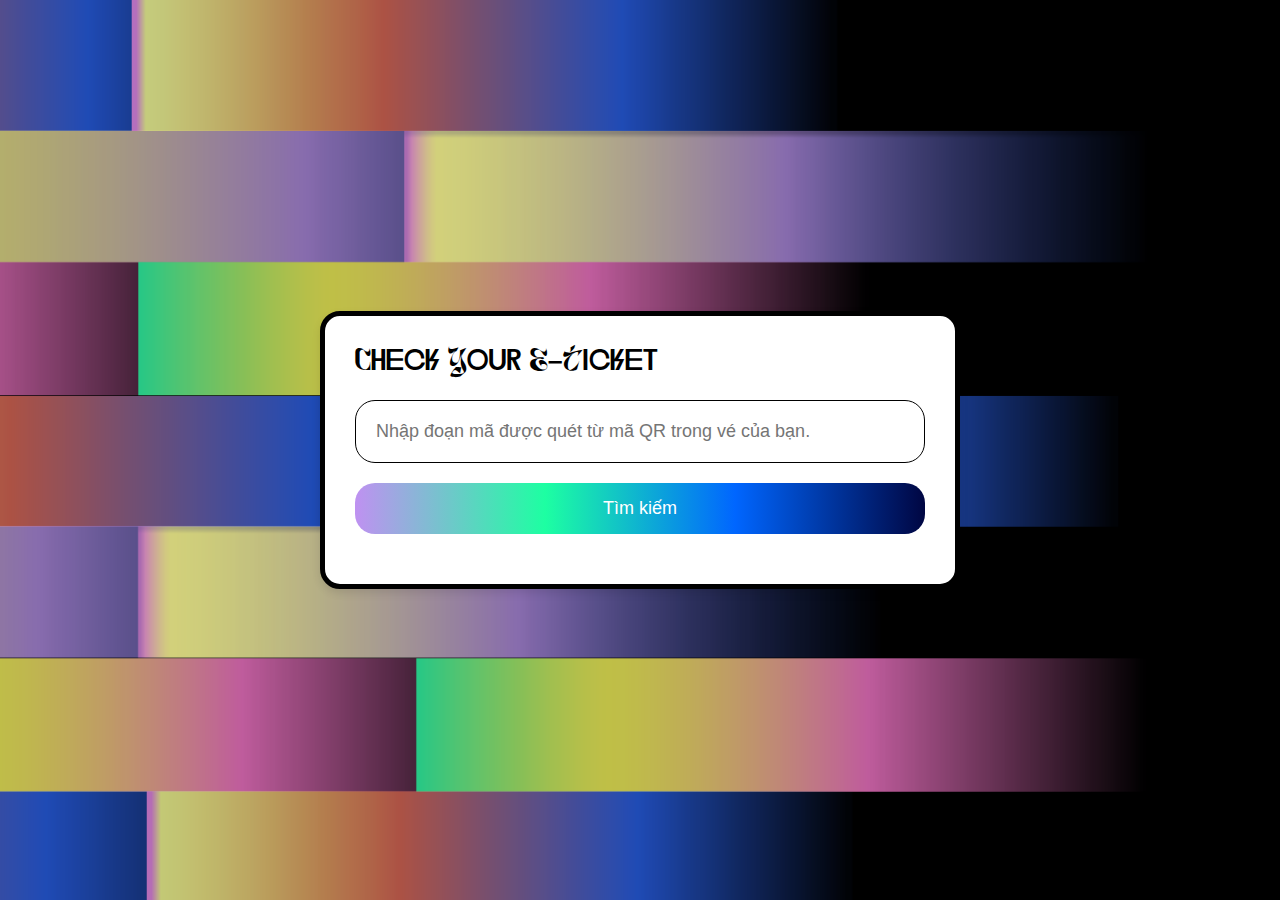
<file: ticketInfo.html>
<!DOCTYPE html>
<html lang="en">

<head>
    <meta charset="UTF-8">
    <meta name="viewport" content="width=device-width, initial-scale=1.0">
    <title>Search Tickets</title>
    <link rel="stylesheet" href="style/ticketinfo.css?v=1.0">
</head>

<body style="background: url('./images/kv/bg-checkticket.webp') no-repeat fixed; background-size: cover; background-position:
center top; ">

    <div class="container">
        <h2>Check Your E-Ticket</h2>
        <input type="text" id="searchInput" placeholder="Nhập đoạn mã được quét từ mã QR trong vé của bạn.">
        <button id="searchButton">Tìm kiếm</button>
        <div class="output"></div>
        <script src="js/ticketInfo.js"></script>
    </div>
    <!-- <div id="popup" class="popup-overlay">
        <div class="popup-content">
            <h2>Thông báo</h2>
            <p id="popup-message"></p>
            <button id="popup-close" class="popup-close-btn">Đóng</button>
        </div>
    </div> -->

    <script>
        document.addEventListener('contextmenu', function (e) {
            e.preventDefault();
           
        });

 
        document.addEventListener('keydown', function (e) {
            if (e.key === 'F12' ||
                (e.ctrlKey && e.shiftKey && e.key === 'I') ||
                (e.ctrlKey && e.key === 'U')) {
                e.preventDefault();
             
            }
        });

        document.addEventListener('keydown', function (event) {
            const isMac = navigator.platform.toUpperCase().indexOf('MAC') >= 0;
            const isCtrlOrCommand = isMac ? event.metaKey : event.ctrlKey;

            if (isCtrlOrCommand && event.key.toLowerCase() === 's') {
                event.preventDefault();
                alert("Chức năng lưu trang đã bị vô hiệu hóa!");
            }
        });

    </script>
</body>

</html>
</file>
<file: style/payment.css>
/* Global styles */
@font-face {
    font-family: 'DFVN 36daysoftype';
    src: url(/fonts/dfvn36daysoftype.otf) format('opentype');
    font-style: normal;
    font-weight: normal;
    font-display: swap;
}

@font-face {
    font-family: 'Ganh Type - Regular';
    src: url(/fonts/ganhtyperegular.otf) format('opentype');
    font-style: normal;
    font-weight: normal;
    font-display: swap;
}

* {
    box-sizing: border-box;
    font-family: Arial, sans-serif;
    margin: 0;
    padding: 0;
}

html,
body {
    width: 100%;
    overflow-x: hidden;
    overflow-y: auto;
}

body {
    display: flex;
    justify-content: center;
    align-items: center;
    padding-top: 50px;
    padding-bottom: 50px;
    overflow-y: auto;
    min-height: 100vh;
    /* Sử dụng min-height thay vì height */
    background-color: black;
}

.data-display h2 {
    font-family: 'DFVN 36daysoftype', sans-serif;
    font-weight: normal;
}

/* Label cho checkbox */
.checkbox-label {
    display: flex;
    align-items: center;
}

.checkbox-label input[type="checkbox"] {
    margin-right: 8px;
}

/* Container chính */
.container {
    /* margin-top: 5vh auto; */
    display: flex;
    flex-direction: row;
    width: 80vw;
    height: auto;
    background: white;
    border-radius: 20px;
    overflow-y: auto;
    overflow-x: hidden;
    justify-content: space-between;
    box-shadow: 0 4px 8px rgba(0, 0, 0, 0.1);
}

/* Phần hiển thị dữ liệu */
.data-display,
.form-section {
    width: 50%;
    /* Mỗi phần chiếm 50% chiều rộng */
    padding: 30px;
}

.data-display {
    background: linear-gradient(to right, #1DFFA2, #0066FF, #000642);
    color: white;
    border-radius: 20px 0 0 20px;
    /* Bo tròn góc bên trái */
}



.data-display h2 {
    font-size: 30px;
    margin-bottom: 20px;
}

.ticket-img {
    text-align: center;

}

.data-display img {
    width: 500px;
    height: auto;
}

.amount {
    font-size: 32px;
    font-weight: bold;
}

.details {
    margin-top: 30px;
}

.details p {
    display: flex;
    justify-content: space-between;
    margin: 15px 0;
}

.total {
    font-weight: bold;
}

/* Phần form */
.form-section {
    padding-left: 2rem;
    padding-top: 20px;
    display: flex;
    flex-direction: column;
    justify-content: center;
    /* Căn giữa nội dung trong form */
    border-radius: 0 20px 20px 0;
    /* Bo tròn góc bên phải */
}

.form-label {
    display: flex;
    justify-content: flex-start;
    padding-bottom: 10px;
}

.form-section h3 {
    font-size: 18px;
    margin-bottom: 10px;
}

.form-section input,
.form-section select {
    margin-bottom: 15px;
    padding: 12px;
    /* Tăng padding để dễ bấm hơn */
    font-size: 16px;
    width: 100%;
    border: 1px solid #ccc;
    border-radius: 20px;
}

/* Nút thanh toán */
.pay-btn {
    background: linear-gradient(to right, #BF91F1, #1DFFA2, #0066FF, #000642);
    color: white;
    padding: 15px;
    font-size: 18px;
    border: none;
    border-radius: 20px;
    cursor: pointer;
    width: 100%;
    align-self: center;
    transition: background-color 0.3s;
}

.pay-btn:hover {
    opacity: 0.7;
}


.checkbox input {
    width: auto;
}


/* pop up */
.popup-overlay {
    position: fixed;
    top: 0;
    left: 0;
    width: 100%;
    height: 100%;
    background-color: rgba(0, 0, 0, 0.5);
    display: none;
    justify-content: center;
    align-items: center;
    z-index: 1000;
}

.popup-content {
    background: white;
    padding: 20px;
    margin: 20px auto;
    border-radius: 10px;
    box-shadow: 0 2px 10px rgba(0, 0, 0, 0.2);
    text-align: center;
    width: 300px;
}

.popup-content p {
    margin: 10px 0;
}

.popup-content h2 {
    background: linear-gradient(to right, #FFFF5F, #FB6353, #BF91F1, #0066FF, #000642);
    -webkit-background-clip: text;
    -webkit-text-fill-color: transparent;
    /* font-size: 32px; */
}

.popup-content button {
    margin-top: 10px;
    cursor: pointer;
}

.popup-close-btn {
    background: red;
    color: white;
    border: none;
    padding: 10px 20px;
    border-radius: 5px;
    cursor: pointer;
    font-size: 16px;
}

.popup-close-btn:hover {
    opacity: 0.8;
}

.popup-confirm-btn {
    background-color: #28a745;
    color: white;
    border: none;
    padding: 10px 20px;
    border-radius: 5px;
    cursor: pointer;
    font-size: 16px;
}

.popup-confirm-btn:hover {
    opacity: 0.8;
}


/* Điều chỉnh cho thiết bị di động */
@media screen and (max-width: 768px) {
    body {
        padding: 10px;
        display: block;
        align-items: unset;
    }

    .container {
        margin-top: 0;
        flex-direction: column;
        /* Sắp xếp theo chiều dọc */
        width: 100%;
        /* Chiều rộng đầy đủ */
        height: auto;
        /* Để chiều cao tự điều chỉnh */
        border-radius: 20px;
        /* Bo tròn cả container */
    }

    .data-display {
        width: 100%;
        padding: 20px;
        border-radius: 20px 20px 0 0;
        /* Bo tròn phần trên */
    }

    .data-display h2 {
        font-size: 30px;
    }

    .form-label {
        display: flex;
        justify-content: flex-start;
        padding-bottom: 20px;
    }

    .form-section {

        padding: 20px;
        width: 100%;
        border-radius: 0 0 20px 20px;
        /* Bo tròn phần dưới */
        display: flex;
        flex-direction: column;
        justify-content: center;
        /* Căn giữa nội dung theo chiều dọc */
        align-items: center;
        /* Căn giữa nội dung theo chiều ngang */
        text-align: center;
        /* Căn giữa chữ */
    }

    .pay-btn {
        width: 100%;
        /* Nút thanh toán full-width */
    }
}

/* banking-detail */
.banking-detail{
    text-align: center;
    border: 1px solid white;
    padding: 20px;
    border-radius: 20px;
  }
</file>
<file: style/offline-payment.css>
/* Global styles */
@font-face {
    font-family: 'DFVN 36daysoftype';
    src: url(/fonts/dfvn36daysoftype.otf) format('opentype');
    font-style: normal;
    font-weight: normal;
    font-display: swap;
}

@font-face {
    font-family: 'Ganh Type - Regular';
    src: url(/fonts/ganhtyperegular.otf) format('opentype');
    font-style: normal;
    font-weight: normal;
    font-display: swap;
}

* {
    box-sizing: border-box;
    font-family: Arial, sans-serif;
    margin: 0;
    padding: 0;
}

html,
body {
    width: 100%;
    overflow-x: hidden;
    overflow-y: auto;
    /* Ngăn tràn ngang */
}

body {
    display: flex;
    justify-content: center;
    align-items: center;
    padding-top: 50px;
    padding-bottom: 50px;    
    overflow-y: auto;
    min-height: 100vh; /* Sử dụng min-height thay vì height */
    /* Đảm bảo body có chiều cao đủ để không bị mất phần trên */
    background-color: black;
}

.data-display h2 {
    font-family: 'DFVN 36daysoftype', sans-serif;
    font-weight: normal;
}

/* Label cho checkbox */
.checkbox-label {
    display: flex;
    align-items: center;
}

.checkbox-label input[type="checkbox"] {
    margin-right: 8px;
}

/* Container chính */
.container {
    /* margin-top: 28vh auto; */
    display: flex;
    flex-direction: row;
    width: 80vw;
    height: auto;
    background: white;
    border-radius: 20px;
    overflow-y: auto;
    overflow-x: hidden;
    justify-content: space-between;
    box-shadow: 0 4px 8px rgba(0, 0, 0, 0.1);
}

/* Phần hiển thị dữ liệu */
.data-display,
.form-section {
    width: 50%;
    /* Mỗi phần chiếm 50% chiều rộng */
    padding: 30px;
}

.data-display {
    background: linear-gradient(to right, #1DFFA2, #0066FF, #000642);
    color: white;
    border-radius: 20px 0 0 20px;
    /* Bo tròn góc bên trái */
}



.data-display h2 {
    font-size: 50px;
    margin-bottom: 20px;
}

.ticket-img {
    text-align: center;

}

.data-display img {
    width: 500px;
    height: auto;
}

.amount {
    font-size: 32px;
    font-weight: bold;
}

.details {
    margin-top: 30px;
}

.details p {
    display: flex;
    justify-content: space-between;
    margin: 15px 0;
}

.total {
    font-weight: bold;
}

/* Phần form */
.form-section {
    padding-left: 2rem;
    padding-top: 20px;
    display: flex;
    flex-direction: column;
    justify-content: center;
    /* Căn giữa nội dung trong form */
    border-radius: 0 20px 20px 0;
    /* Bo tròn góc bên phải */
}

.form-label {
    display: flex;
    justify-content: flex-start;
    padding-bottom: 10px;
}

.form-section h3 {
    font-size: 18px;
    margin-bottom: 10px;
}

.form-section input,
.form-section select {
    margin-bottom: 15px;
    padding: 12px;
    /* Tăng padding để dễ bấm hơn */
    font-size: 16px;
    width: 100%;
    border: 1px solid #ccc;
    border-radius: 20px;
}

/* Nút thanh toán */
.pay-btn {
    background: linear-gradient(to right, #BF91F1, #1DFFA2, #0066FF, #000642);
    color: white;
    padding: 15px;
    font-size: 18px;
    border: none;
    border-radius: 20px;
    cursor: pointer;
    width: 100%;
    align-self: center;
    transition: background-color 0.3s;
}

.pay-btn:hover {
    opacity: 0.7;
}


.checkbox input {
    width: auto;
}


/* pop up */
.popup-overlay {
    position: fixed;
    top: 0;
    left: 0;
    width: 100%;
    height: 100%;
    background-color: rgba(0, 0, 0, 0.5);
    display: none;
    justify-content: center;
    align-items: center;
    z-index: 1000;
}

.popup-content {
    background: white;
    padding: 20px;
    margin: 20px auto;
    border-radius: 10px;
    box-shadow: 0 2px 10px rgba(0, 0, 0, 0.2);
    text-align: center;
    width: 300px;
}

.popup-content h2 {
    background: linear-gradient(to right, #FFFF5F, #FB6353, #BF91F1, #0066FF, #000642);
    -webkit-background-clip: text;
    -webkit-text-fill-color: transparent;
    /* font-size: 32px; */
}

.popup-content p {
    margin: 10px 0;
}

.popup-content button {
    margin-top: 10px;
    cursor: pointer;
}

.popup-close-btn {
    background: red;
    color: white;
    border: none;
    padding: 10px 20px;
    border-radius: 5px;
    cursor: pointer;
    font-size: 16px;
}

.popup-close-btn:hover {
    opacity: 0.8;
}

.popup-confirm-btn {
    background-color: #28a745;
    color: white;
    border: none;
    padding: 10px 20px;
    border-radius: 5px;
    cursor: pointer;
    font-size: 16px;
}

.popup-confirm-btn:hover {
    opacity: 0.8;
}


/* Điều chỉnh cho thiết bị di động */
@media screen and (max-width: 768px) {
    body {
        padding: 10px;
        display: block;
        align-items: unset;
    }

    .container {
        margin-top: 0;
        flex-direction: column;
        /* Sắp xếp theo chiều dọc */
        width: 100%;
        /* Chiều rộng đầy đủ */
        height: auto;
        /* Để chiều cao tự điều chỉnh */
        border-radius: 20px;
        /* Bo tròn cả container */
    }

    .data-display {
        width: 100%;
        padding: 20px;
        border-radius: 20px 20px 0 0;
        /* Bo tròn phần trên */
    }

    .data-display h2 {
        font-size: 30px;
    }

    .form-label {
        display: flex;
        justify-content: flex-start;
        padding-bottom: 20px;
    }

    .form-section {

        padding: 20px;
        width: 100%;
        border-radius: 0 0 20px 20px;
        /* Bo tròn phần dưới */
        display: flex;
        flex-direction: column;
        justify-content: center;
        /* Căn giữa nội dung theo chiều dọc */
        align-items: center;
        /* Căn giữa nội dung theo chiều ngang */
        text-align: center;
        /* Căn giữa chữ */
    }

    .pay-btn {
        width: 100%;
        /* Nút thanh toán full-width */
    }
}

.banking-detail{
    text-align: center;
    border: 1px solid white;
    padding: 20px;
    border-radius: 20px;
  }
</file>
<file: style/test.css>
h1 {
  font-size: 60px;
}


section.part1 {
  min-height: 100vh;
  color: #fff;
  background-size: cover;
  background-color: black;
  /* padding-top: 10%; */
  /* filter: brightness(70%); */
  overflow-y: auto;
}

@media screen and (max-width: 768px) {
  section.part1 {
    height: auto;
  }

  h1 {
    margin-top: 10%;
  }

  .card {
    max-width: 100%;
    margin: 10px auto;
  }

}



.overlay {
  position: absolute;
  top: 0;
  left: 0;
  right: 0;
  bottom: 0;
  background: rgba(0, 0, 0, 0.3); /* Lớp phủ màu đen với độ trong suốt */
  z-index: 1; /* Đảm bảo lớp phủ nằm trên hình ảnh nền */
}

.dark-overlay {
  position: absolute;
  top: 0;
  left: 0;
  width: 100%;
  height: 100%;
  background: rgba(0, 0, 0, 0.25);
  z-index: 1;
}

.content {
  position: relative;
  z-index: 1;
  text-align: center;
}


.part1 {
  position: relative;
  display: flex;
  align-items: center;
  justify-content: center;
  color: #fff;
  /* Set text color to white or light color for better visibility */
  background-size: cover;
  overflow-y: auto;
}

.output {
  font-size: 30px;
  color: #fff;
  /* Text color */
}


.quote {
  text-align: left;
  font: 1em/1.618 Inter, sans-serif;
  display: flex;
  align-items: center;
  justify-content: center;
}

.card {
  position: relative;
  display: flex;
  flex-direction: column;
  justify-content: space-between;
  margin-top: 5%;
  margin-bottom: 10%;
  max-width: 80%;
  height: 250px;
  padding-bottom: 10px;
  padding-top: 10px;
  padding-right: 20px;
  padding-left: 20px;
  border: 1px solid rgba(255, 255, 255, .25);
  border-radius: 20px;
  background-color: rgba(255, 255, 255, 0.25);
  box-shadow: 0 0 10px 1px rgba(0, 0, 0, 0.25);
  backdrop-filter: blur(10px);
}



.card-footer {
  font-size: 0.65em;
  color: #fff;
  background-color: transparent; 
  position: sticky; 
  margin-top: 0;
  width: 100%; 
  text-align: center; 
}


.btn-custom {
  margin-top: 20px;
  background-color: transparent;
  color: white;
  border: none;
  white-space: nowrap;
}

.btn-custom:hover {
  color: #FFCC99;
}

/* Điều chỉnh toàn bộ phần nội dung cho màn hình nhỏ */
@media screen and (max-width: 768px) {

  /* Điều chỉnh chiều cao section */
  section.part1 {
    height: auto;
    padding: 20px;
  }

  .part1 {
    background-position: center center;
    /* Định vị phần giữa của hình ảnh trên mobile */
  }

  /* Giảm kích thước tiêu đề */
  h1 {
    font-size: 36px;
    margin-top: 20px;
  }

  /* Làm gọn card */
  .card {
    width: 100%;
    height: auto;
    padding: 20px;
    margin-top: 20px;
    margin-bottom: 20px;
  }

  /* Sắp xếp lại nội dung của quote */
  .quote {
    flex-direction: column;
    /* Hiển thị dọc thay vì ngang */
    text-align: center;
  }

  /* Điều chỉnh các đoạn văn */
  .quote p {
    margin: 10px 0;
    font-size: 14px;
  }

  /* Footer trong card */
  .card-footer {
    font-size: 0.75em;
    text-align: center;
    margin-top: 10px;
  }

  /* Giảm kích thước text */
  .output {
    font-size: 20px;
  }
}
</file>
<file: style/ticketinfo.css>
/* Global styles */
@font-face {
    font-family: 'DFVN 36daysoftype';
    src: url(/fonts/dfvn36daysoftype.otf) format('opentype');
    font-style: normal;
    font-weight: normal;
    font-display: swap;
}

@font-face {
    font-family: 'Ganh Type - Regular';
    src: url(/fonts/ganhtyperegular.otf) format('opentype');
    font-style: normal;
    font-weight: normal;
    font-display: swap;
}

* {
    box-sizing: border-box;
    font-family: Arial, sans-serif;
    margin: 0;
    padding: 0;
}

html,
body {
    width: 100%;
    overflow-x: hidden;
    overflow-y: auto;
}

body {
    display: flex;
    justify-content: center;
    align-items: center;
    padding-top: 50px;
    padding-bottom: 50px;
    overflow-y: auto;
    min-height: 100vh;
    /* Sử dụng min-height thay vì height */
    background-color: black;
}

.data-display h2 {
    font-family: 'DFVN 36daysoftype', sans-serif;
    font-weight: normal;
}



/* Container chính */
.container {
    /* margin-top: 5vh auto; */
    border: 5px solid black;
    display: flex;
    flex-direction: column;
    width: 80vw;
    height: auto;
    background: white;
    border-radius: 20px;
    overflow-y: auto;
    overflow-x: hidden;
    justify-content: space-between;
    box-shadow: 0 4px 8px rgba(0, 0, 0, 0.1);
}

.output p {
    font-size: 18px;
    margin-bottom: 10px ;
}

/* .data-display {
    width: 20%;
    padding: 30px;
} */

.container {
    width: 50%;
    padding: 30px;
}

/* .data-display {
    background: linear-gradient(to right, #1DFFA2, #0066FF, #000642);
    color: white;
    border-radius: 20px 0 0 20px;
}

.data-display h2 {
    font-size: 30px;
    margin-bottom: 20px;
} */

.container h2 {
    font-family: 'DFVN 36daysoftype', sans-serif;
    font-weight: normal;
    font-size: 30px;
    margin-bottom: 20px;
} 

#searchInput {
    border-radius: 20px;
    padding: 20px;
    border: 0.5px solid black;
    width: 100%;
    font-size: 18px;
    height: auto;
    margin-bottom: 20px;
}

/* Nút thanh toán */
#searchButton {
    background: linear-gradient(to right, #BF91F1, #1DFFA2, #0066FF, #000642);
    color: white;
    padding: 15px;
    font-size: 18px;
    border: none;
    border-radius: 20px;
    cursor: pointer;
    width: 100%;
    align-self: center;
    transition: background-color 0.3s;
    margin-bottom: 20px;
}

#searchButton:hover {
    opacity: 0.7;
}




/* pop up */
.popup-overlay {
    position: fixed;
    top: 0;
    left: 0;
    width: 100%;
    height: 100%;
    background-color: rgba(0, 0, 0, 0.5);
    display: none;
    justify-content: center;
    align-items: center;
    z-index: 1000;
}

.popup-content {
    background: white;
    padding: 20px;
    margin: 20px auto;
    border-radius: 10px;
    box-shadow: 0 2px 10px rgba(0, 0, 0, 0.2);
    text-align: center;
    width: 300px;
}

.popup-content p {
    margin: 10px 0;
}

.popup-content h2 {
    background: linear-gradient(to right, #FFFF5F, #FB6353, #BF91F1, #0066FF, #000642);
    -webkit-background-clip: text;
    -webkit-text-fill-color: transparent;
    /* font-size: 32px; */
}

.popup-content button {
    margin-top: 10px;
    cursor: pointer;
}

.popup-close-btn {
    background: red;
    color: white;
    border: none;
    padding: 10px 20px;
    border-radius: 5px;
    cursor: pointer;
    font-size: 16px;
}

.popup-close-btn:hover {
    opacity: 0.8;
}

.popup-confirm-btn {
    background-color: #28a745;
    color: white;
    border: none;
    padding: 10px 20px;
    border-radius: 5px;
    cursor: pointer;
    font-size: 16px;
}

.popup-confirm-btn:hover {
    opacity: 0.8;
}


/* Điều chỉnh cho thiết bị di động */
@media screen and (max-width: 768px) {
    body {
        padding: 10px;
        display: block;
        align-items: unset;
    }

    body {
        background-position: calc(0% + 20px) center; /* Dịch qua phải 50px */
    }

    .container {
        flex-direction: column;
        width: 100%;
        height: auto;
        border-radius: 20px;
    }

    /* .data-display {
        width: 100%;
        padding: 20px;
        border-radius: 20px 20px 0 0;
    } */

    .data-display h2 {
        font-size: 30px;
    }


    #searchButton {
        width: 100%;
        /* Nút thanh toán full-width */
    }
}
</file>
